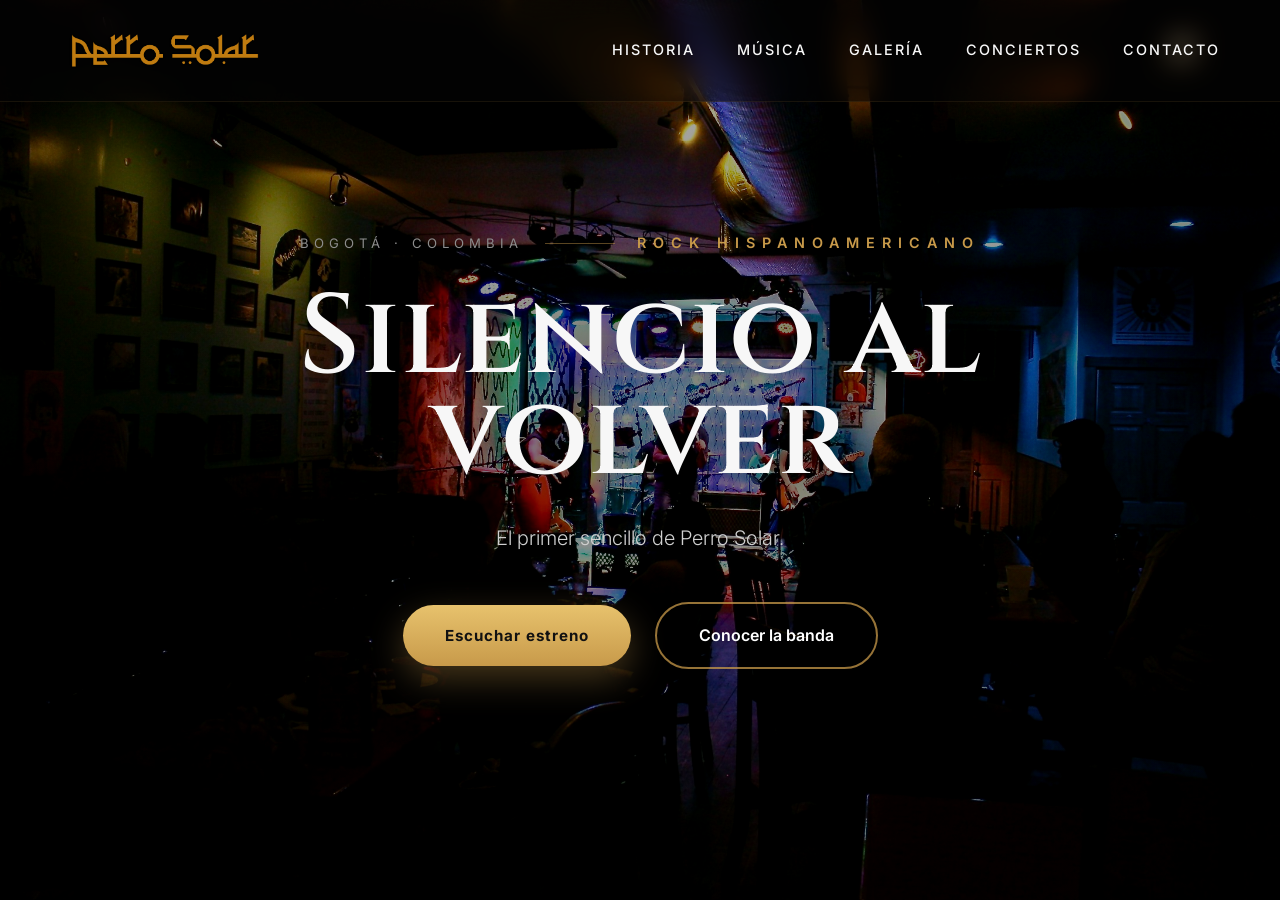
<file: index.html>
<!DOCTYPE html>
<html lang="es">

<head>

    <meta charset="UTF-8">

    <meta name="viewport" content="width=device-width, initial-scale=1.0">

    <title>Perro Solar | Rock Hispanoamericano</title>

    <link rel="preconnect" href="https://fonts.googleapis.com">

    <link rel="preconnect" href="https://fonts.gstatic.com" crossorigin>

    <link href="https://fonts.googleapis.com/css2?family=Cinzel:wght@500;600;700&family=Inter:wght@300;400;500;600;700&display=swap" rel="stylesheet">

    <link rel="stylesheet" href="css/style.css">

</head>

<body>

    <header>

    <div class="logo">

        <a href="index.html" aria-label="Inicio">

            <img
                src="images/Logo/perrosolarlogo.png"
                alt="Perro Solar">

        </a>

    </div>

    <button class="menu-toggle" aria-label="Abrir menú">

        <span></span>
        <span></span>
        <span></span>

    </button>

    <nav>

        <a href="historia.html">Historia</a>

        <a href="musica.html">Música</a>

        <a href="galeria.html">Galería</a>

        <a href="conciertos.html">Conciertos</a>

        <a href="contacto.html">Contacto</a>

    </nav>

</header>

    <section class="hero">

        <img
            src="images/Banda/front.png"
            alt="Perro Solar en vivo"
            class="hero-image">

        <div class="hero-content">

            <div class="hero-info fade-up">

                <span class="hero-location">
                    Bogotá · Colombia
                </span>

                <span class="hero-divider"></span>

                <span class="hero-subtitle">
                    Rock Hispanoamericano
                </span>

            </div>

            <h1 class="fade-up">
                Silencio al volver
            </h1>

            <p class="fade-up">
                El primer sencillo de Perro Solar.
            </p>

            <div class="botones fade-up">

             
<a href="https://www.youtube.com/watch?v=Rji8UheTZVU"
   class="btn-principal"
   target="_blank"
   rel="noopener noreferrer">
    Escuchar estreno
</a>


                <a href="historia.html" class="btn-secundario">
    Conocer la banda
</a>
            </div>

        </div>

    </section>

    <script src="js/script.js"></script>
  

</body>

</html>
</file>
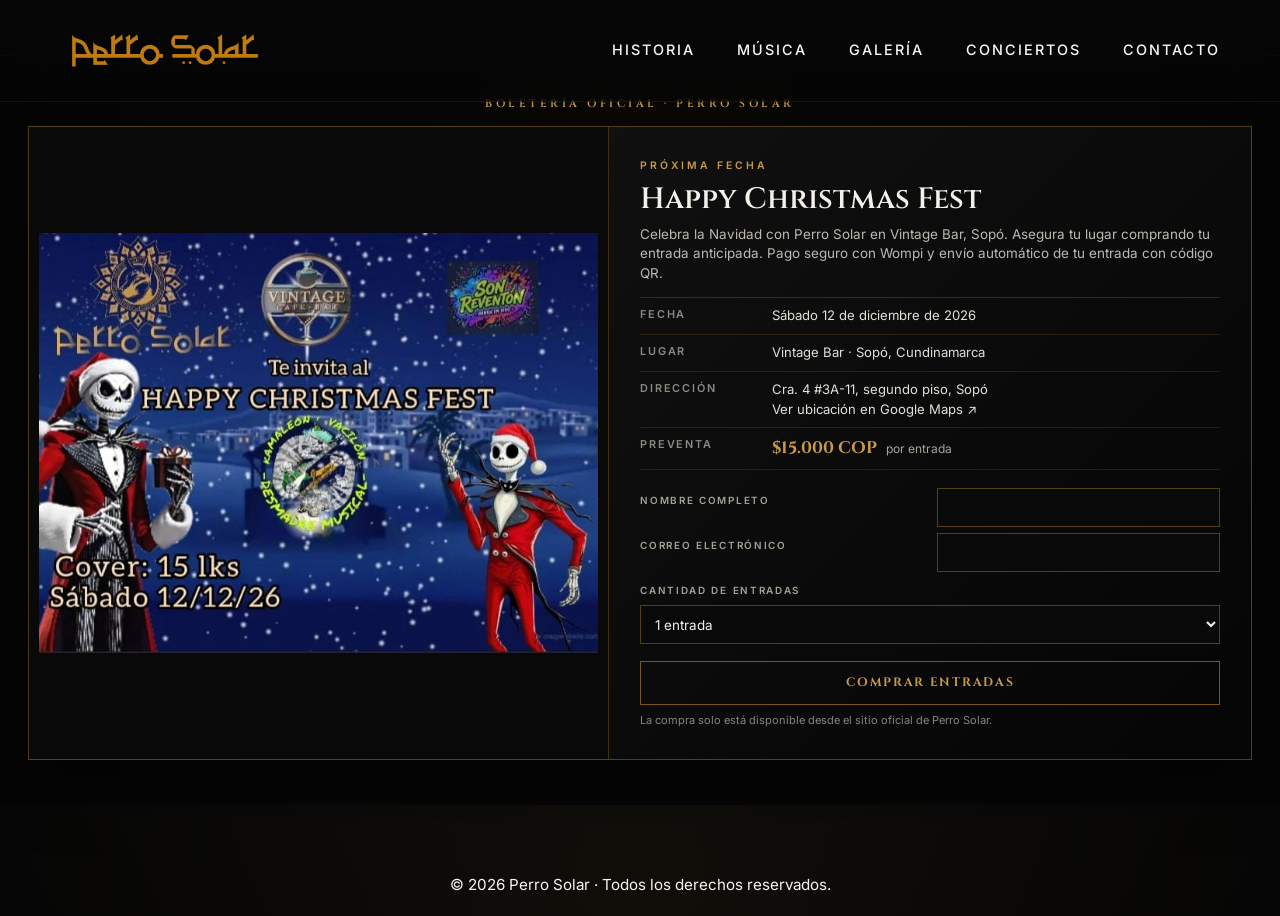
<file: conciertos.html>
<!DOCTYPE html>
<html lang="es">

<head>

    <meta charset="UTF-8">

    <meta name="viewport" content="width=device-width, initial-scale=1.0">

    <title>Conciertos | Perro Solar</title>

    <link rel="stylesheet" href="css/style.css">
    <link rel="stylesheet" href="css/conciertos.css">
    <link rel="stylesheet" href="css/boleteria.css?v=20261126-1">

    <link rel="preconnect" href="https://fonts.googleapis.com">

    <link rel="preconnect" href="https://fonts.gstatic.com" crossorigin>

    <link
        href="https://fonts.googleapis.com/css2?family=Cinzel:wght@500;600;700&family=Inter:wght@300;400;500;600&display=swap"
        rel="stylesheet">

</head>


<body>


<header>

    <div class="logo">

        <a href="index.html" aria-label="Inicio">

            <img
                src="images/Logo/perrosolarlogo.png"
                alt="Perro Solar">

        </a>

    </div>


    <button
        class="menu-toggle"
        aria-label="Abrir menú">

        <span></span>
        <span></span>
        <span></span>

    </button>


    <nav>

        <a href="historia.html">
            Historia
        </a>

        <a href="musica.html">
            Música
        </a>

        <a href="galeria.html">
            Galería
        </a>

        <a href="conciertos.html">
            Conciertos
        </a>

        <a href="contacto.html">
            Contacto
        </a>

    </nav>

</header>


<main>


    <section class="concerts">


        <div class="concert-container">


            <!-- ENCABEZADO -->

            <div class="concert-header">

                <span class="concert-kicker">
                    PRÓXIMO CONCIERTO
                </span>

                <div class="concert-line"></div>

            </div>


            <!-- EVENTO -->

            <article class="concert-event">


                <!-- FLYER -->

                <div class="concert-poster">

                    <img
                        src="images/flyers/happy-christmas-fest-vintage-bar-2026.webp"
                        alt="Afiche oficial de Perro Solar en Happy Christmas Fest, sábado 12 de diciembre de 2026">

                </div>


                <!-- INFORMACIÓN -->

                <div class="concert-content">


                    <div class="event-date">

                        <span class="date-day">
                            12
                        </span>

                        <div class="date-text">

                            <span>
                                SÁBADO
                            </span>

                            <span>
                                DICIEMBRE
                            </span>

                        </div>

                    </div>


                    <div class="event-time">
                        HORA POR CONFIRMAR
                    </div>


                    <div class="event-divider"></div>


                    <div class="event-venue">

                        <span class="venue-label">
                            LUGAR
                        </span>

                        <h1>
                            Vintage Bar
                        
                        </h1>

                        <p>
                            Cra. 4 #3A-11, segundo piso<br>Sopó, Cundinamarca
                        </p>


                        <a
                            href="https://maps.app.goo.gl/qTSiULn45UEyFrDJ9"
                            class="maps-link"
                            target="_blank"
                            rel="noopener noreferrer"
                            aria-label="Cómo llegar a Vintage Bar en Google Maps">

                            <span>Ver ubicación en Google Maps</span>
                            <span class="maps-arrow" aria-hidden="true">→</span>

                        </a>

                    </div>


                    <div class="free-entry">

                        <span>
                            PREVENTA PRÓXIMAMENTE
                        </span>

                    </div>


                </div>


            </article>


        </div>


    </section>



    <!-- PREVENTA PERRO SOLAR · 12 DICIEMBRE 2026 -->
    <section class="presale-section" aria-labelledby="presale-title">
        <div class="presale-container">
            <div class="presale-eyebrow">BOLETERÍA OFICIAL · PERRO SOLAR</div>
            <div class="presale-card">
                <div class="presale-copy">
                    <p class="presale-kicker">PRÓXIMA FECHA</p>
                    <h2 id="presale-title">Happy Christmas Fest</h2>
                    <p class="presale-description">Celebra la Navidad con Perro Solar en Vintage Bar, Sopó. Asegura tu lugar comprando tu entrada anticipada. Pago seguro con Wompi y envío automático de tu entrada con código QR.</p>
                    <ul class="presale-details">
                        <li><span class="presale-label">FECHA</span><span>Sábado 12 de diciembre de 2026</span></li>
                        <li><span class="presale-label">LUGAR</span><span>Vintage Bar · Sopó, Cundinamarca</span></li>
                        <li class="presale-address-row"><span class="presale-label">DIRECCIÓN</span><span>Cra. 4 #3A-11, segundo piso, Sopó<br><a class="presale-map-link" href="https://maps.app.goo.gl/qTSiULn45UEyFrDJ9" target="_blank" rel="noopener noreferrer">Ver ubicación en Google Maps <span aria-hidden="true">↗</span></a></span></li>
                        <li><span class="presale-label">PREVENTA</span><span class="presale-price">$15.000 COP <small>por entrada</small></span></li>
                        
                    </ul>
                    <form id="presale-form" class="presale-form" data-event-slug="perro-solar-happy-christmas-fest-vintage-bar-2026-12-12">
                        <label for="buyer-name">NOMBRE COMPLETO</label>
                        <input id="buyer-name" name="buyer_name" type="text" minlength="2" maxlength="120" autocomplete="name" required>

                        <label for="buyer-email">CORREO ELECTRÓNICO</label>
                        <input id="buyer-email" name="buyer_email" type="email" maxlength="254" autocomplete="email" required>

                        <label for="ticket-quantity">CANTIDAD DE ENTRADAS</label>
                        <select id="ticket-quantity" name="quantity" required>
                            <option value="1">1 entrada</option>
                            <option value="2">2 entradas</option>
                            <option value="3">3 entradas</option>
                            <option value="4">4 entradas</option>
                            <option value="5">5 entradas</option>
                        </select>

                        <div class="cf-turnstile" data-sitekey="0x4AAAAAAFxOwmR3eEPRBoDd" data-theme="dark"></div>
                        <button class="presale-button" id="presale-submit" type="submit">COMPRAR ENTRADAS</button>
                    </form>
                    <p class="presale-status" id="presale-status" role="status" aria-live="polite">Completa tus datos para reservar tus entradas. El pago se realiza de forma segura a través de Wompi y recibirás tu entrada con código QR en tu correo.</p>
                </div>
                <div class="presale-aside">
                    <img
                        class="presale-event-poster"
                        src="images/flyers/happy-christmas-fest-vintage-bar-2026.webp"
                        alt="Afiche oficial del concierto de Perro Solar en Happy Christmas Fest · Vintage Bar">
                </div>
            </div>
        </div>
    </section>

</main>


<footer>

    <p>
        © 2026 Perro Solar · Todos los derechos reservados.
    </p>

</footer>


<script src="js/conciertos.js?v=20261126-1"></script>

<script src="https://challenges.cloudflare.com/turnstile/v0/api.js" async defer></script>
</body>

</html>
</file>
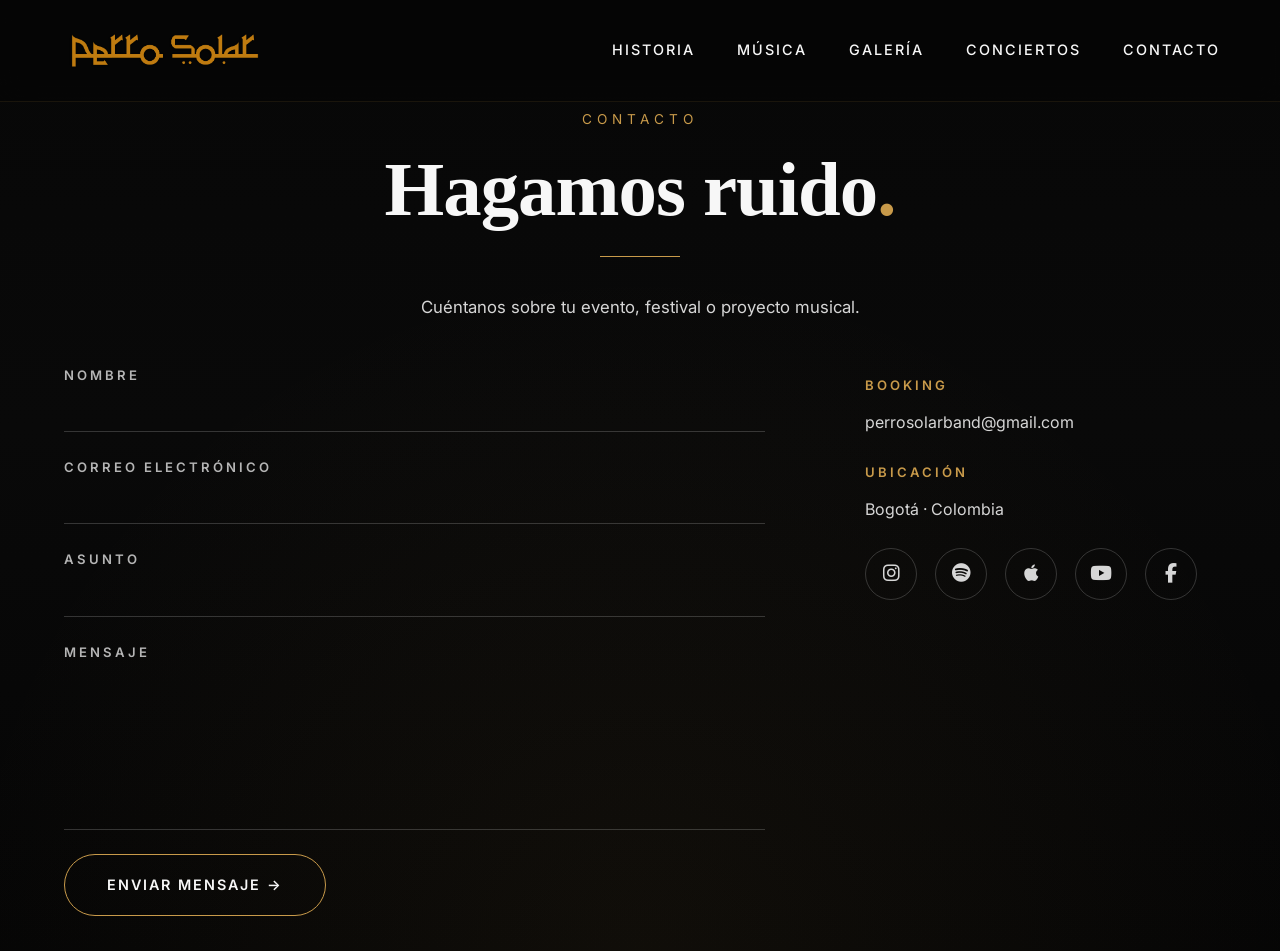
<file: contacto.html>
<!DOCTYPE html>
<html lang="es">

<head>

    <meta charset="UTF-8">

    <meta
        name="viewport"
        content="width=device-width, initial-scale=1.0">

    <title>Contacto | Perro Solar</title>

    <!-- Google Fonts -->
    <link rel="preconnect" href="https://fonts.googleapis.com">

    <link rel="preconnect" href="https://fonts.gstatic.com" crossorigin>

    <link href="https://fonts.googleapis.com/css2?family=Cormorant+Garamond:wght@400;500;600;700&family=Inter:wght@300;400;500;600&display=swap" rel="stylesheet">

    <!-- Font Awesome -->

    <link
        rel="stylesheet"
        href="https://cdnjs.cloudflare.com/ajax/libs/font-awesome/6.7.2/css/all.min.css">

    <!-- CSS -->

    <link rel="stylesheet" href="css/style.css">

    <link rel="stylesheet" href="css/contacto.css">

</head>

<body>

    <!-- =========================
         HEADER
    ========================== -->

     <header>

       <div class="logo">

    <a href="index.html" aria-label="Inicio">

        <img
            src="images/Logo/perrosolarlogo.png"
            alt="Perro Solar">

    </a>

</div>

<button class="menu-toggle" aria-label="Abrir menú">

    <span></span>
    <span></span>
    <span></span>

</button>
</div>

       <nav>

    <a href="historia.html">Historia</a>

    <a href="musica.html">Música</a>

    <a href="galeria.html">Galería</a>

    <a href="conciertos.html">Conciertos</a>

    <a href="contacto.html">Contacto</a>

</nav>

    </header>

    <!-- =========================
         MAIN
    ========================== -->

    <main>

        <!-- HERO -->

        <section class="contact-hero">

            <div class="container">

                <span class="section-label">

                    Contacto

                </span>
<h1>

    Hagamos ruido<span>.</span>

</h1>

                <div class="section-divider"></div>

                <p>

                    Cuéntanos sobre tu evento, festival o proyecto musical.

                </p>

            </div>

        </section>

        <!-- FORMULARIO -->

        <section class="contact-content">

    <div class="container">

        <div class="contact-grid">

            <!-- FORMULARIO -->

            <div class="contact-form">

                <form action="#" method="post">

                    <div class="form-group">

                        <label for="nombre">

                            Nombre

                        </label>

                        <input
                            type="text"
                            id="nombre"
                            name="nombre"
                            required>

                    </div>

                    <div class="form-group">

                        <label for="correo">

                            Correo electrónico

                        </label>

                        <input
                            type="email"
                            id="correo"
                            name="correo"
                            required>

                    </div>

                    <div class="form-group">

                        <label for="asunto">

                            Asunto

                        </label>

                        <input
                            type="text"
                            id="asunto"
                            name="asunto">

                    </div>

                    <div class="form-group">

                        <label for="mensaje">

                            Mensaje

                        </label>

                        <textarea
                            id="mensaje"
                            name="mensaje"
                            rows="5"
                            required></textarea>

                    </div>

                    <button
                        type="submit"
                        class="btn-contacto">

                        Enviar mensaje →

                    </button>

                </form>

            </div>

            <!-- INFORMACIÓN -->

            <aside class="contact-sidebar">

                <h3>

                    Booking

                </h3>

                <p>

                    perrosolarband@gmail.com

                </p>

                <h3>

                    Ubicación

                </h3>

                <p>

                    Bogotá · Colombia

                </p>

                <div class="social-links">

                    <a href="https://www.instagram.com/perrosolar_band?igsh=MThvOWw4eDh6MGkycA%3D%3D&utm_source=qr" aria-label="Instagram">

                        <i class="fa-brands fa-instagram"></i>

                    </a>

                    <a href="https://open.spotify.com/track/5t8xLBy6aMEqeFaVEed9aY?si=4e8dc1151ef8443f" target="_blank" rel="noopener noreferrer" aria-label="Spotify">

                        <i class="fa-brands fa-spotify"></i>

                    </a>

                    <a href="https://music.apple.com/us/album/silencio-al-volver-single/6819841029" target="_blank" rel="noopener noreferrer" aria-label="Apple Music">
                        <i class="fa-brands fa-apple"></i>
                    </a>

                    <a
    href="https://www.youtube.com/@PerroSolarBand"
    target="_blank"
    rel="noopener noreferrer"
    aria-label="YouTube">

    <i class="fa-brands fa-youtube"></i>

</a>

                    <a href="https://www.facebook.com/share/18zunMrZb2/?mibextid=wwXIfr" aria-label="Facebook">

                        <i class="fa-brands fa-facebook-f"></i>

                    </a>

                </div>

            </aside>

        </div>

    </div>

</section>

        
    </main>

    <!-- =========================
         FOOTER
    ========================== -->

    <footer>

        <!-- Copia aquí el mismo footer del index.html -->

    </footer>
  
<script src="js/contacto.js"></script>
</body>

</html>
</file>
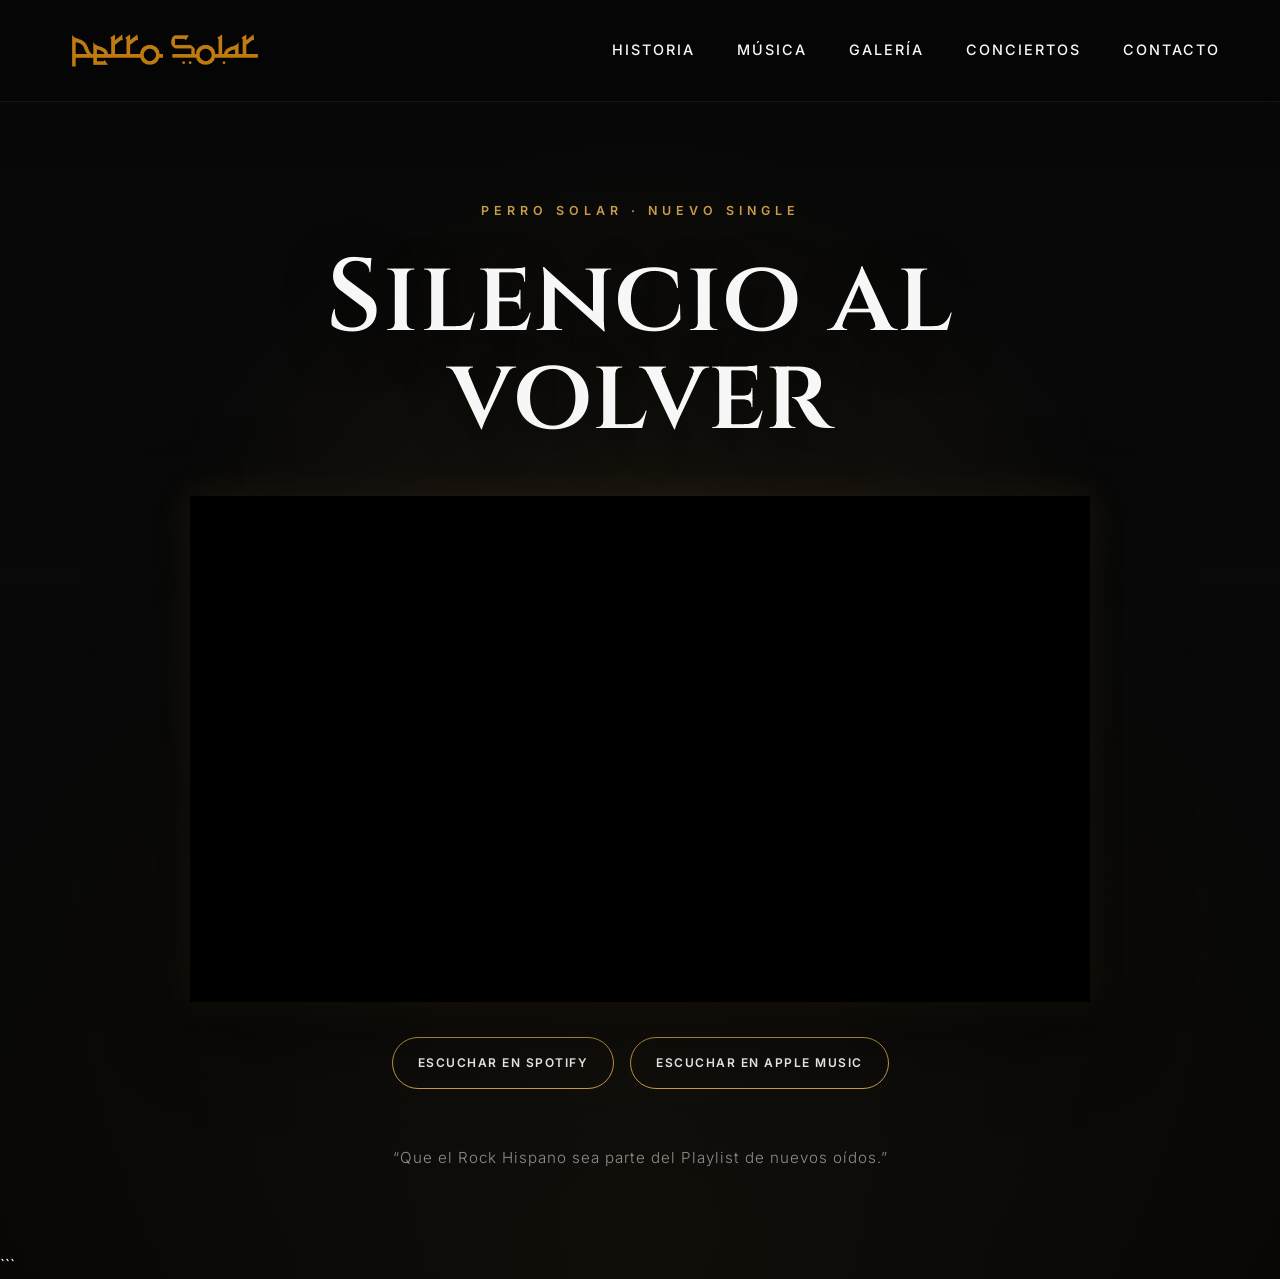
<file: musica.html>
<!DOCTYPE html>
<html lang="es">

<head>

    <meta charset="UTF-8">

    <meta name="viewport" content="width=device-width, initial-scale=1.0">

    <title>Silencio al volver | Perro Solar</title>

    <link rel="preconnect" href="https://fonts.googleapis.com">

    <link rel="preconnect" href="https://fonts.gstatic.com" crossorigin>

    <link href="https://fonts.googleapis.com/css2?family=Cinzel:wght@500;600;700&family=Inter:wght@300;400;500;600;700&display=swap" rel="stylesheet">

    <!-- ESTILOS GENERALES -->
    <link rel="stylesheet" href="css/style.css">

    <!-- ESTILOS EXCLUSIVOS DE MÚSICA -->
    <link rel="stylesheet" href="css/musica.css">

</head>

<body>

<header>

    <div class="logo">

        <a href="index.html" aria-label="Inicio">

            <img
                src="images/Logo/perrosolarlogo.png"
                alt="Perro Solar">

        </a>

    </div>

    <button class="menu-toggle" aria-label="Abrir menú">

        <span></span>
        <span></span>
        <span></span>

    </button>

    <nav>

        <a href="historia.html">Historia</a>

        <a href="musica.html">Música</a>

        <a href="galeria.html">Galería</a>

        <a href="conciertos.html">Conciertos</a>

        <a href="contacto.html">Contacto</a>

    </nav>

</header>


<main class="music-page">

    <section class="music-release">

        <div class="music-content">

            <span class="music-label">
                PERRO SOLAR · NUEVO SINGLE
            </span>

            <h1>
                Silencio al volver
            </h1>


            <!-- =========================================
                 CONTADOR
            ========================================== -->

            <div id="release-countdown" class="release-countdown">

                <p class="countdown-title">
                    EL ESTRENO COMIENZA EN
                </p>

                <div class="countdown-grid">

                    <div class="countdown-item">
                        <span id="days">00</span>
                        <small>DÍAS</small>
                    </div>

                    <div class="countdown-separator">:</div>

                    <div class="countdown-item">
                        <span id="hours">00</span>
                        <small>HORAS</small>
                    </div>

                    <div class="countdown-separator">:</div>

                    <div class="countdown-item">
                        <span id="minutes">00</span>
                        <small>MIN</small>
                    </div>

                    <div class="countdown-separator">:</div>

                    <div class="countdown-item">
                        <span id="seconds">00</span>
                        <small>SEG</small>
                    </div>

                </div>

                <p class="release-date">
                    7 SEPTIEMBRE · 8:00 AM
                </p>

            </div>


            <!-- =========================================
                 VIDEO
            ========================================== -->

            <div id="release-video" class="release-video">

                <div class="video-wrapper">

                    <iframe
                        src="https://www.youtube.com/embed/Rji8UheTZVU"
                        title="Perro Solar - Silencio al volver"
                        frameborder="0"
                        allow="accelerometer; autoplay; clipboard-write; encrypted-media; gyroscope; picture-in-picture; web-share"
                        allowfullscreen>
                    </iframe>

                </div>

            </div>


            <div class="music-platforms" aria-label="Escuchar Silencio al volver">
                <a href="https://open.spotify.com/track/5t8xLBy6aMEqeFaVEed9aY?si=4e8dc1151ef8443f" target="_blank" rel="noopener noreferrer">ESCUCHAR EN SPOTIFY</a>
                <a href="https://music.apple.com/us/album/silencio-al-volver-single/6819841029" target="_blank" rel="noopener noreferrer">ESCUCHAR EN APPLE MUSIC</a>
            </div>

            <p class="music-quote">
                “Que el Rock Hispano sea parte del Playlist de nuevos oídos.”
            </p>

        </div>

    </section>

</main>


<script src="js/script.js"></script>

</body>

</html>
```
</file>
<file: css/style.css>
/*==================================================
PERRO SOLAR
Style Sheet
====================================================*/


/*==================================================
RESET
====================================================*/

*,
*::before,
*::after{

    margin:0;
    padding:0;
    box-sizing:border-box;

}

html{

    scroll-behavior:smooth;

}

img{

    display:block;
    max-width:100%;

}

a{

    color:inherit;
    text-decoration:none;

}

button{

    border:none;
    background:none;
    font:inherit;
    cursor:pointer;

}


/*==================================================
VARIABLES
====================================================*/

:root{

    /* Colores */

    --negro:#090909;

    --negro-profundo:#050505;

    --gris:#b5b5b5;

    --gris-claro:#d6d6d6;

    --blanco:#f7f7f7;

    --dorado:#c89a4a;

    --dorado-claro:#e2bc70;

    /* Tipografía */

    --titulo:'Cinzel',serif;

    --texto:'Inter',sans-serif;

    /* Espaciados */

    --space-xs:8px;

    --space-sm:16px;

    --space-md:32px;

    --space-lg:64px;

    --space-xl:96px;

    --space-xxl:140px;

    /* Sombras */

    --shadow-soft:

        0 20px 50px rgba(0,0,0,.30);

    --shadow-gold:

        0 0 35px rgba(200,154,74,.30);

}


/*==================================================
GENERAL
====================================================*/

body{

    background:

        radial-gradient(

            circle at bottom,

            rgba(200,154,74,.06),

            transparent 60%

        ),

        linear-gradient(

            180deg,

            #070707 0%,

            #090909 45%,

            #050505 100%

        );

    color:var(--blanco);

    font-family:var(--texto);

    line-height:1.7;

    overflow-x:hidden;

    -webkit-font-smoothing:antialiased;

    text-rendering:optimizeLegibility;

}

section{

    position:relative;

}

.container{

    width:min(1200px,90%);

    margin:auto;

}
/*==================================================
HEADER
====================================================*/

header{

    position:fixed;

    top:0;
    left:0;

    width:100%;

    display:flex;

    justify-content:space-between;

    align-items:center;

    padding:24px 60px;

    background:rgba(6,6,6,.45);

    backdrop-filter:blur(14px);

    -webkit-backdrop-filter:blur(14px);

    border-bottom:1px solid rgba(200,154,74,.10);

    z-index:1000;

    transition:

        background .35s ease,

        padding .35s ease,

        border-color .35s ease,

        box-shadow .35s ease;

}


/*==============================
LOGO
==============================*/

.logo{

    display:flex;

    align-items:center;

}
.logo a{

    display:inline-block;

}

.logo img{

    width:210px;

    height:auto;

    display:block;

    cursor:pointer;

    transition:

        width .35s ease,

        transform .35s ease,

        opacity .35s ease;

}

.logo:hover img{

    transform:scale(1.03);

    opacity:.9;

}


/*==============================
NAVEGACIÓN
==============================*/

nav{

    display:flex;

    align-items:center;

    gap:42px;

}

nav a{

    position:relative;

    color:var(--blanco);

    font-size:.90rem;

    font-weight:500;

    letter-spacing:2px;

    text-transform:uppercase;

    transition:

        color .35s ease,

        opacity .35s ease;

}

nav a::after{

    content:"";

    position:absolute;

    left:0;

    bottom:-8px;

    width:0;

    height:1px;

    background:var(--dorado);

    transition:width .35s ease;

}

nav a:hover{

    color:var(--dorado);

}

nav a:hover::after{

    width:100%;

}


/*==============================
HEADER AL HACER SCROLL
==============================*/

header.scrolled{

    padding:16px 60px;

    background:rgba(8,8,8,.92);

    border-bottom:1px solid rgba(200,154,74,.18);

    box-shadow:0 10px 35px rgba(0,0,0,.35);

}

header.scrolled .logo img{

    width:175px;

}
/*==================================================
HERO
====================================================*/

.hero{

    position:relative;

    width:100%;

    min-height:100vh;

    display:flex;

    justify-content:center;

    align-items:center;

    overflow:hidden;

    text-align:center;

}


/*==============================
IMAGEN
==============================*/

.hero-image{

    position:absolute;

    inset:0;

    width:100%;

    height:100%;

    object-fit:cover;

    object-position:center center;

    filter:
        brightness(.72)
        contrast(1.03)
        saturate(1);

    animation:heroMove 32s ease-in-out infinite alternate;
    opacity:0;

    animation:

        heroFade 1.6s ease forwards,

        heroMove 32s ease-in-out 1.6s infinite alternate;


}


/*==============================
CAPAS DE LUZ
==============================*/

.hero::before{

    content:"";

    position:absolute;

    inset:0;

    background:
        linear-gradient(

            rgba(0,0,0,.08),

            rgba(0,0,0,.35)

        );

    z-index:1;

}

.hero::after{

    content:"";

    position:absolute;

    inset:0;

    background:

        radial-gradient(

            circle at center,

            transparent 45%,

            rgba(0,0,0,.18) 100%

        );

    z-index:1;

}

/*==============================
CONTENIDO
==============================*/

.hero-content{

    position:relative;

    z-index:2;

    width:min(900px,90%);

    display:flex;

    flex-direction:column;

    align-items:center;

    justify-content:center;

}


/*==============================
INFORMACIÓN
==============================*/

.hero-info{

    display:flex;

    align-items:center;

    justify-content:center;

    gap:22px;

    margin-bottom:34px;

    flex-wrap:wrap;

}

.hero-location{

    color:#8d8d8d;

    font-size:.82rem;

    letter-spacing:5px;

    text-transform:uppercase;

}

.hero-divider{

    width:70px;

    height:1px;

    background:rgba(200,154,74,.45);

}

.hero-subtitle{

    color:var(--dorado);

    font-size:.90rem;

    font-weight:600;

    letter-spacing:7px;

    text-transform:uppercase;

}


/*==============================
TÍTULO
==============================*/

.hero h1{

    font-family:var(--titulo);

    font-size:clamp(4.5rem,9vw,7rem);

    font-weight:600;

    line-height:.90;

    letter-spacing:1px;

    margin-bottom:28px;

    text-shadow:

        0 10px 35px rgba(0,0,0,.55);

}


/*==============================
DESCRIPCIÓN
==============================*/

.hero p{

    max-width:700px;

    color:#d0d0d0;

    font-size:1.25rem;

    line-height:1.9;

    font-weight:300;

    margin:auto;

}


/*==============================
BOTONES
==============================*/

.hero .botones{

    margin-top:45px;

}
.botones{

    display:flex;

    justify-content:center;

    align-items:center;

    gap:24px;

    flex-wrap:wrap;

}

.btn-principal{

    display:inline-flex;

    justify-content:center;

    align-items:center;

    min-width:220px;

    padding:18px 42px;

    border-radius:50px;

    background:linear-gradient(
        180deg,
        #e7c26d 0%,
        #c89a4a 100%
    );

    color:#111;

    font-size:.95rem;

    font-weight:700;

    letter-spacing:1px;

    text-decoration:none;

    box-shadow:
        0 12px 35px rgba(200,154,74,.35);

    transition:
        all .35s ease;

}

.btn-principal:hover{

    transform:translateY(-4px);

    box-shadow:
        0 20px 45px rgba(200,154,74,.45);

}

.btn-secundario{

    display:inline-flex;

    justify-content:center;

    align-items:center;

    min-width:220px;

    padding:18px 42px;

    border:2px solid rgba(200,154,74,.75);

    border-radius:50px;

    color:white;

    font-weight:600;

    transition:all .35s ease;

}

.btn-secundario:hover{

    background:rgba(200,154,74,.10);

    border-color:var(--dorado);

}
/*==============================
HERO CINEMÁTICO
==============================*/

@keyframes heroMove{

    0%{

        transform:
            scale(1)
            translate3d(0,0,0);

    }

    50%{

        transform:
            scale(1.03)
            translate3d(-0.8%, -0.5%,0);

    }

    100%{

        transform:
            scale(1.06)
            translate3d(0.8%,0.5%,0);

    }

}
@keyframes heroFade{

    from{

        opacity:0;

    }

    to{

        opacity:1;

    }

}

/*==================================================
RESPONSIVE
==================================================*/

.menu-toggle{

    display:none;

    flex-direction:column;

    justify-content:center;

    gap:7px;

    width:42px;

    cursor:pointer;

    z-index:1100;

}

.menu-toggle span{

    width:100%;

    height:2px;

    background:#fff;

    transition:.35s;

}

@media(max-width:1199px){

header{

    padding:20px 40px;

}

.logo img{

    width:180px;

}

nav{

    gap:28px;

}

}
@media(max-width:768px){

header{

    padding:18px 24px;

}

.logo img{

    width:165px;

}

.menu-toggle{

    display:flex;

}

nav{

    position:fixed;

    top:0;

    right:-100%;

    width:300px;

    height:100vh;

    background:#090909;

    display:flex;

    flex-direction:column;

    justify-content:center;

    align-items:center;

    gap:40px;

    transition:.45s;

}

nav.active{

    right:0;

}

nav a{

    font-size:1rem;

}
/*==============================
HERO MOBILE
==============================*/

.hero{

    min-height:100svh;

    padding:110px 20px 40px;

}

.hero-content{

    width:100%;

}

.hero-info{

    gap:10px;

    margin-bottom:12px;

}

.hero-location{

    font-size:.70rem;

    letter-spacing:3px;

}

.hero-divider{

    width:40px;

}

.hero-subtitle{

    font-size:.72rem;

    letter-spacing:2px;

}

.hero h1{

    font-size:3rem;

    line-height:.90;

    margin-bottom:18px;

}

.hero p{

    font-size:1rem;

    line-height:1.6;

    max-width:95%;

}

.hero .botones{

    margin-top:18px;

}

.botones{

    flex-direction:column;

    width:100%;

    gap:16px;

}

.btn-principal,
.btn-secundario{

    width:100%;

    max-width:300px;

    min-width:0;

}
}
</file>
<file: css/conciertos.css>
/*====================================================
    CONCIERTOS
=====================================================*/

main {

    min-height: calc(100vh - 95px);

    margin-top: 55px;

    display: flex;

    flex-direction: column;

}


/*====================================================
    SECCIÓN PRINCIPAL
=====================================================*/

.concerts {

    flex: 1;

    display: flex;

    justify-content: center;

    align-items: center;

    padding: 55px 40px 70px;

    background:
        radial-gradient(
            circle at 50% 45%,
            rgba(181, 130, 35, .045),
            transparent 48%
        ),
        #000;

}


/*====================================================
    CONTENEDOR
=====================================================*/

.concert-container {

    width: 100%;

    max-width: 1180px;

    margin: 0 auto;

}


/*====================================================
    ENCABEZADO
=====================================================*/

.concert-header {

    display: flex;

    align-items: center;

    justify-content: center;

    gap: 22px;

    margin-bottom: 42px;

}


.concert-kicker {

    font-family: "Cinzel", serif;

    font-size: .82rem;

    font-weight: 600;

    letter-spacing: 4px;

    color: var(--dorado);

    white-space: nowrap;

}


.concert-line {

    width: 70px;

    height: 1px;

    background: var(--dorado);

    opacity: .65;

}


/*====================================================
    EVENTO
=====================================================*/

.concert-event {

    width: 100%;

    display: grid;

    grid-template-columns: minmax(400px, 540px) minmax(360px, 1fr);

    align-items: center;

    justify-content: center;

    gap: 85px;

}


/*====================================================
    FLYER
=====================================================*/

/*====================================================
    FLYER — EFECTO VISUAL
=====================================================*/

.concert-poster {

    position: relative;

    display: flex;

    justify-content: center;

    align-items: center;

    isolation: isolate;

}


/*====================================================
    HALO DETRÁS DEL FLYER
=====================================================*/

.concert-poster::before {

    content: "";

    position: absolute;

    width: 78%;

    height: 82%;

    left: 11%;

    top: 9%;

    background: rgba(0, 155, 130, .16);

    filter: blur(65px);

    border-radius: 50%;

    z-index: -1;

    opacity: .8;

}


/*====================================================
    FLYER
=====================================================*/

.concert-poster img {

    display: block;

    width: 100%;

    max-width: 520px;

    height: auto;

    position: relative;

    z-index: 1;

    box-shadow:
        0 25px 55px rgba(0, 0, 0, .75),
        0 5px 20px rgba(0, 0, 0, .55);

    animation: flyerFloat 6s ease-in-out infinite;

    transition:
        transform .5s ease,
        box-shadow .5s ease;

}


/*====================================================
    MOVIMIENTO SUTIL
=====================================================*/

@keyframes flyerFloat {

    0%,
    100% {

        transform: translateY(0);

    }

    50% {

        transform: translateY(-5px);

    }

}


/*====================================================
    HOVER
=====================================================*/

.concert-poster:hover img {

    transform: scale(1.015);

    box-shadow:
        0 30px 65px rgba(0, 0, 0, .85),
        0 8px 25px rgba(0, 0, 0, .65);

}


.concert-poster img {

    display: block;

    width: 100%;

    max-width: 520px;

    height: auto;

}


/*====================================================
    INFORMACIÓN
=====================================================*/

.concert-content {

    min-height: 480px;

    padding-left: 55px;

    border-left: 1px solid rgba(181, 130, 35, .55);

    display: flex;

    flex-direction: column;

    justify-content: center;

    align-items: flex-start;

}


/*====================================================
    FECHA
=====================================================*/

.event-date {

    display: flex;

    align-items: center;

    gap: 18px;

}


.date-day {

    font-family: "Cinzel", serif;

    font-size: clamp(4rem, 6vw, 5.5rem);

    font-weight: 500;

    line-height: .85;

    color: var(--dorado);

}


.date-text {

    display: flex;

    flex-direction: column;

    gap: 3px;

    font-family: "Cinzel", serif;

    font-size: 1.15rem;

    font-weight: 600;

    letter-spacing: 3px;

    line-height: 1.25;

    color: #f4f1ea;

}


/*====================================================
    HORA
=====================================================*/

.event-time {

    margin-top: 22px;

    font-family: "Inter", sans-serif;

    font-size: 1.15rem;

    font-weight: 500;

    letter-spacing: 4px;

    color: #d8d5cf;

}


/*====================================================
    DIVISOR
=====================================================*/

.event-divider {

    width: 55px;

    height: 1px;

    margin: 30px 0;

    background: var(--dorado);

    opacity: .7;

}


/*====================================================
    LUGAR
=====================================================*/

.event-venue {

    display: flex;

    flex-direction: column;

    align-items: flex-start;

}


.venue-label {

    margin-bottom: 10px;

    font-family: "Inter", sans-serif;

    font-size: .7rem;

    font-weight: 600;

    letter-spacing: 3px;

    color: #8d8982;

}


.event-venue h1 {

    margin: 0;

    font-family: "Cinzel", serif;

    font-size: clamp(1.7rem, 3vw, 2.35rem);

    font-weight: 600;

    line-height: 1.18;

    letter-spacing: 1px;

    color: #f4f1ea;

}


.event-venue p {

    margin: 15px 0 0;

    font-family: "Inter", sans-serif;

    font-size: .98rem;

    font-weight: 300;

    line-height: 1.7;

    color: #bdb9b1;

}


/*====================================================
    GOOGLE MAPS
=====================================================*/

.maps-link {

    display: inline-flex;

    align-items: center;

    gap: 10px;

    margin-top: 20px;

    padding-bottom: 5px;

    font-family: "Inter", sans-serif;

    font-size: .8rem;

    font-weight: 500;

    letter-spacing: .7px;

    color: var(--dorado);

    text-decoration: none;

    border-bottom: 1px solid rgba(181, 130, 35, .45);

    transition:
        color .25s ease,
        border-color .25s ease,
        gap .25s ease;

}


.maps-link:hover {

    color: #f4f1ea;

    border-bottom-color: #f4f1ea;

    gap: 15px;

}


.maps-arrow {

    font-size: 1rem;

}


/*====================================================
    ENTRADA LIBRE
=====================================================*/

.free-entry {

    margin-top: 42px;

    padding: 9px 17px;

    border: 1px solid rgba(181, 130, 35, .55);

}


.free-entry span {

    font-family: "Cinzel", serif;

    font-size: .78rem;

    font-weight: 600;

    letter-spacing: 2.5px;

    color: var(--dorado);

}


/*====================================================
    FOOTER
=====================================================*/

footer {

    text-align: center;

    padding: 12px 0 18px;

    font-size: .95rem;

}


/*====================================================
    TABLET
=====================================================*/

@media (max-width: 950px) {

    .concerts {

        padding: 45px 30px 60px;

    }


    .concert-event {

        grid-template-columns: minmax(320px, 440px) minmax(300px, 1fr);

        gap: 55px;

    }


    .concert-content {

        padding-left: 40px;

        min-height: 420px;

    }


    .date-day {

        font-size: 4rem;

    }


    .date-text {

        font-size: 1rem;

    }


    .event-venue h1 {

        font-size: 1.65rem;

    }

}


/*====================================================
    MÓVIL
=====================================================*/

@media (max-width: 700px) {

    main {

        margin-top: 75px;

    }


    .concerts {

        padding: 35px 20px 50px;

        align-items: flex-start;

    }


    .concert-container {

        max-width: 560px;

    }


    .concert-header {

        margin-bottom: 28px;

        gap: 15px;

    }


    .concert-kicker {

        font-size: .72rem;

        letter-spacing: 3px;

    }


    .concert-line {

        width: 35px;

    }


    .concert-event {

        display: flex;

        flex-direction: column;

        gap: 35px;

    }


    .concert-poster {

        width: 100%;

    }


    .concert-poster img {

        width: 100%;

        max-width: 520px;

    }


    .concert-content {

        width: 100%;

        min-height: auto;

        padding: 5px 0 0;

        border-left: none;

        border-top: 1px solid rgba(181, 130, 35, .45);

        padding-top: 32px;

        align-items: center;

        text-align: center;

    }


    .event-date {

        justify-content: center;

    }


    .date-day {

        font-size: 4rem;

    }


    .date-text {

        text-align: left;

        font-size: 1rem;

    }


    .event-time {

        margin-top: 17px;

        font-size: 1rem;

    }


    .event-divider {

        margin: 25px auto;

    }


    .event-venue {

        align-items: center;

    }


    .venue-label {

        margin-bottom: 8px;

    }


    .event-venue h1 {

        font-size: 1.55rem;

        line-height: 1.25;

    }


    .event-venue p {

        font-size: .9rem;

        line-height: 1.6;

    }


    .maps-link {

        margin-top: 17px;

    }


    .free-entry {

        margin-top: 32px;

    }


    footer {

        padding: 18px 15px;

        font-size: .85rem;

    }

}


/*====================================================
    TELÉFONOS PEQUEÑOS
=====================================================*/

@media (max-width: 480px) {

    .concerts {

        padding: 25px 15px 40px;

    }


    .concert-header {

        margin-bottom: 22px;

    }


    .concert-kicker {

        font-size: .65rem;

        letter-spacing: 2.5px;

    }


    .concert-event {

        gap: 28px;

    }


    .concert-content {

        padding-top: 27px;

    }


    .date-day {

        font-size: 3.5rem;

    }


    .date-text {

        font-size: .85rem;

        letter-spacing: 2px;

    }


    .event-time {

        font-size: .9rem;

        letter-spacing: 3px;

    }


    .event-venue h1 {

        font-size: 1.35rem;

    }


    .event-venue p {

        font-size: .85rem;

    }


    .maps-link {

        font-size: .75rem;

    }


    .free-entry {

        padding: 8px 14px;

    }


    .free-entry span {

        font-size: .7rem;

    }

}
@media (max-width: 700px) {

    .concert-poster::before {

        width: 85%;

        height: 85%;

        left: 7.5%;

        top: 7.5%;

        filter: blur(50px);

        opacity: .65;

    }

    .concert-poster img {

        animation: none;

    }

}
</file>
<file: css/boleteria.css>
/*====================================================
    BOLETERÍA / PREVENTA PERRO SOLAR
    Mantiene la identidad visual negro + dorado.
=====================================================*/

.presale-section {
    padding: 64px 40px 80px;
    background:
        radial-gradient(circle at 50% 45%, rgba(181, 130, 35, .055), transparent 48%),
        #050505;
    border-top: 1px solid rgba(181, 130, 35, .22);
}

.presale-container {
    width: 100%;
    max-width: 1180px;
    margin: 0 auto;
}

.presale-eyebrow {
    margin-bottom: 24px;
    text-align: center;
    font-family: "Cinzel", serif;
    font-size: .78rem;
    font-weight: 600;
    letter-spacing: 4px;
    color: var(--dorado, #b58223);
}

.presale-card {
    display: grid;
    grid-template-columns: minmax(0, 1.35fr) minmax(260px, .65fr);
    border: 1px solid rgba(181, 130, 35, .42);
    background: linear-gradient(135deg, rgba(22, 22, 22, .96), rgba(5, 5, 5, .98));
    box-shadow: 0 24px 60px rgba(0, 0, 0, .35);
}

.presale-copy {
    padding: clamp(26px, 5vw, 58px);
}

.presale-kicker {
    margin: 0 0 14px;
    color: var(--dorado, #b58223);
    font-family: "Inter", sans-serif;
    font-size: .72rem;
    font-weight: 600;
    letter-spacing: 3px;
}

.presale-copy h2 {
    margin: 0;
    color: #f4f1ea;
    font-family: "Cinzel", serif;
    font-size: clamp(1.8rem, 3.2vw, 2.8rem);
    font-weight: 600;
    line-height: 1.2;
}

.presale-description {
    max-width: 600px;
    margin: 18px 0 28px;
    color: #bdb9b1;
    font-family: "Inter", sans-serif;
    font-size: .98rem;
    line-height: 1.75;
}

.presale-details {
    display: grid;
    gap: 0;
    margin: 0 0 28px;
    padding: 0;
    list-style: none;
    border-top: 1px solid rgba(181, 130, 35, .25);
}

.presale-details li {
    display: grid;
    grid-template-columns: minmax(105px, .45fr) 1fr;
    gap: 18px;
    padding: 15px 0;
    border-bottom: 1px solid rgba(181, 130, 35, .18);
    color: #e4e0d8;
    font-family: "Inter", sans-serif;
    font-size: .92rem;
    line-height: 1.5;
}

.presale-label {
    color: #8d8982;
    font-size: .68rem;
    font-weight: 600;
    letter-spacing: 1.8px;
}

.presale-price {
    color: var(--dorado, #b58223);
    font-family: "Cinzel", serif;
    font-size: 1.2rem;
    font-weight: 700;
}

.presale-price small {
    display: block;
    margin-top: 3px;
    color: #aaa59b;
    font-family: "Inter", sans-serif;
    font-size: .75rem;
    font-weight: 400;
}

.presale-button {
    display: inline-flex;
    justify-content: center;
    align-items: center;
    min-height: 48px;
    padding: 14px 22px;
    border: 1px solid rgba(181, 130, 35, .65);
    background: transparent;
    color: var(--dorado, #b58223);
    font-family: "Cinzel", serif;
    font-size: .76rem;
    font-weight: 700;
    letter-spacing: 1.7px;
    cursor: pointer;
    opacity: 1;
}

.presale-status {
    max-width: 570px;
    margin: 13px 0 0;
    color: #89857d;
    font-family: "Inter", sans-serif;
    font-size: .78rem;
    line-height: 1.6;
}

.presale-aside {
    display: flex;
    flex-direction: column;
    justify-content: center;
    align-items: center;
    min-height: 420px;
    padding: 32px;
    border-left: 1px solid rgba(181, 130, 35, .32);
    background:
        radial-gradient(circle at 50% 42%, rgba(181, 130, 35, .13), transparent 52%),
        #090909;
    text-align: center;
}

.presale-mark {
    color: rgba(181, 130, 35, .82);
    font-family: "Cinzel", serif;
    font-size: clamp(5rem, 10vw, 8.5rem);
    font-weight: 700;
    letter-spacing: -8px;
    line-height: 1;
}

.presale-aside-title {
    margin-top: 22px;
    color: #f4f1ea;
    font-family: "Cinzel", serif;
    font-size: 1.05rem;
    font-weight: 600;
    letter-spacing: 3px;
}

.presale-aside-subtitle {
    margin-top: 10px;
    color: #9d978c;
    font-family: "Inter", sans-serif;
    font-size: .68rem;
    letter-spacing: 3px;
}

.presale-rule {
    width: 52px;
    height: 1px;
    margin: 27px 0;
    background: var(--dorado, #b58223);
}

.presale-aside-date {
    color: var(--dorado, #b58223);
    font-family: "Cinzel", serif;
    font-size: 1.05rem;
    letter-spacing: 3px;
}

@media (max-width: 760px) {
    .presale-section {
        padding: 42px 20px 54px;
    }

    .presale-card {
        grid-template-columns: 1fr;
    }

    .presale-aside {
        min-height: 250px;
        border-top: 1px solid rgba(181, 130, 35, .32);
        border-left: 0;
    }

    .presale-mark {
        font-size: 5.5rem;
    }

    .presale-details li {
        grid-template-columns: 1fr;
        gap: 6px;
    }

    .presale-button {
        width: 100%;
    }
}

@media (prefers-reduced-motion: reduce) {
    .presale-section * {
        scroll-behavior: auto;
    }
}


/* Campos del formulario de boletería */
.presale-form {
    display: grid;
    gap: 10px;
    max-width: 560px;
    margin-top: 24px;
}
.presale-form label {
    margin-top: 8px;
    color: #a7a095;
    font-family: "Inter", sans-serif;
    font-size: .68rem;
    font-weight: 600;
    letter-spacing: 1.7px;
}
.presale-form input,
.presale-form select {
    width: 100%;
    min-height: 46px;
    padding: 11px 13px;
    border: 1px solid rgba(181, 130, 35, .45);
    border-radius: 0;
    outline: none;
    background: #090909;
    color: #f4f1ea;
    font: 400 .92rem "Inter", sans-serif;
}
.presale-form input:focus,
.presale-form select:focus {
    border-color: #b58223;
    box-shadow: 0 0 0 2px rgba(181, 130, 35, .12);
}
.presale-form input:disabled,
.presale-form select:disabled {
    opacity: .55;
    cursor: not-allowed;
}
.presale-form .cf-turnstile { margin-top: 12px; }
.presale-button:disabled { cursor: not-allowed; opacity: .65; }
.presale-button.is-test-ready { cursor: pointer; opacity: 1; }
.presale-button.is-test-ready:hover { background: rgba(181, 130, 35, .12); }
@media (max-width: 760px) {
    .presale-form { width: 100%; }
}


/* Afiche oficial del evento en la tarjeta de boletería */
.presale-aside {
    padding: 0;
    overflow: hidden;
    background: #090909;
}
.presale-event-poster {
    display: block;
    width: 100%;
    height: 100%;
    min-height: 420px;
    object-fit: contain;
    object-position: center;
}
@media (max-width: 760px) {
    .presale-event-poster {
        min-height: 0;
        max-height: 620px;
        object-fit: contain;
    }
}


/*====================================================
  VISTA UNICA DE COMPRA — CONCIERTO 21 NOV 2026
  La sección de evento y el formulario se presentan
  en una sola pantalla, sin duplicar información.
=====================================================*/

@media (min-width: 761px) {
    /* La información del concierto ya está integrada en la tarjeta */
    body:has(.presale-section) .concerts {
        display: none;
    }

    body:has(.presale-section) main {
        min-height: calc(100svh - 95px);
        margin-top: 55px;
    }

    .presale-section {
        min-height: calc(100svh - 150px);
        display: flex;
        align-items: center;
        padding: 18px 28px 24px;
    }

    .presale-container {
        max-width: 1240px;
    }

    .presale-eyebrow {
        margin-bottom: 12px;
        font-size: .68rem;
        letter-spacing: 3.5px;
    }

    .presale-card {
        grid-template-columns: minmax(340px, .95fr) minmax(0, 1.05fr);
        align-items: stretch;
        max-height: 690px;
        overflow: hidden;
    }

    .presale-aside {
        order: 0;
        min-height: 0;
        padding: 10px;
        border-left: 0;
        border-right: 1px solid rgba(181, 130, 35, .32);
    }

    .presale-event-poster {
        width: 100%;
        height: 100%;
        min-height: 0;
        max-height: 650px;
        object-fit: contain;
    }

    .presale-copy {
        order: 1;
        padding: clamp(20px, 2.4vw, 34px);
        display: flex;
        flex-direction: column;
        justify-content: center;
    }

    .presale-kicker {
        margin-bottom: 8px;
        font-size: .65rem;
    }

    .presale-copy h2 {
        font-size: clamp(1.45rem, 2.3vw, 2.15rem);
        line-height: 1.12;
    }

    .presale-description {
        margin: 9px 0 14px;
        font-size: .84rem;
        line-height: 1.45;
    }

    .presale-details {
        margin-bottom: 14px;
    }

    .presale-details li {
        grid-template-columns: 120px 1fr;
        gap: 12px;
        padding: 8px 0;
        font-size: .82rem;
    }

    .presale-price {
        font-size: 1.05rem;
    }

    .presale-price small {
        display: inline;
        margin-left: 5px;
    }

    .presale-form {
        max-width: none;
        margin-top: 4px;
        grid-template-columns: 1fr 1fr;
        column-gap: 14px;
        row-gap: 6px;
    }

    .presale-form label {
        margin-top: 4px;
        font-size: .62rem;
    }

    .presale-form input,
    .presale-form select {
        min-height: 39px;
        padding: 8px 10px;
        font-size: .84rem;
    }

    .presale-form label[for="ticket-quantity"],
    .presale-form #ticket-quantity,
    .presale-form .cf-turnstile,
    .presale-form .presale-button {
        grid-column: 1 / -1;
    }

    .presale-form .cf-turnstile {
        margin-top: 5px;
    }

    .presale-button {
        width: 100%;
        min-height: 44px;
        padding: 10px 16px;
    }

    .presale-status {
        margin-top: 8px;
        font-size: .69rem;
        line-height: 1.35;
    }
}

@media (max-width: 760px) {
    body:has(.presale-section) .concerts {
        display: none;
    }

    body:has(.presale-section) main {
        margin-top: 75px;
    }

    .presale-section {
        padding: 18px 14px 28px;
    }

    .presale-eyebrow {
        margin-bottom: 10px;
        font-size: .62rem;
        letter-spacing: 2.5px;
    }

    .presale-card {
        grid-template-columns: 1fr;
    }

    .presale-aside {
        order: 0;
        min-height: 0;
        max-height: none;
        padding: 10px;
        border: 0;
        border-bottom: 1px solid rgba(181, 130, 35, .32);
    }

    .presale-event-poster {
        width: auto;
        height: auto;
        min-height: 0;
        max-height: none;
        max-width: 100%;
        object-fit: contain;
    }

    .presale-copy {
        order: 1;
        padding: 18px 16px 20px;
    }

    .presale-kicker {
        margin-bottom: 6px;
        font-size: .61rem;
    }

    .presale-copy h2 {
        font-size: 1.45rem;
    }

    .presale-description {
        margin: 8px 0 12px;
        font-size: .82rem;
        line-height: 1.45;
    }

    .presale-details {
        margin-bottom: 12px;
    }

    .presale-details li {
        grid-template-columns: 95px 1fr;
        gap: 8px;
        padding: 7px 0;
        font-size: .78rem;
    }

    .presale-price {
        font-size: 1rem;
    }

    .presale-form {
        margin-top: 8px;
        gap: 7px;
    }

    .presale-form label {
        margin-top: 4px;
        font-size: .62rem;
    }

    .presale-form input,
    .presale-form select {
        min-height: 42px;
    }

    .presale-button {
        width: 100%;
        min-height: 46px;
    }

    .presale-status {
        font-size: .7rem;
        line-height: 1.4;
    }
}

@media (max-height: 760px) and (min-width: 761px) {
    .presale-section {
        padding-top: 10px;
        padding-bottom: 12px;
    }

    .presale-card {
        max-height: calc(100svh - 185px);
    }

    .presale-copy {
        padding-top: 16px;
        padding-bottom: 16px;
    }

    .presale-description {
        margin-top: 6px;
        margin-bottom: 9px;
    }

    .presale-details li {
        padding: 6px 0;
    }
}
</file>
<file: css/contacto.css>
/*==================================================
CONTACTO
====================================================*/


/*==================================================
HERO
====================================================*/

.contact-hero{

    padding-top:105px;

    padding-bottom:30px;

    text-align:center;

}

.contact-hero .container{

    max-width:760px;

}


/*==================================================
ETIQUETA
====================================================*/

.section-label{

    display:inline-block;

    color:var(--dorado);

    font-size:.85rem;

    letter-spacing:5px;

    text-transform:uppercase;

    margin-bottom:24px;

}


/*==================================================
TÍTULO
====================================================*/

.contact-hero h1{

    font-family:var(--titulo);

    font-size:clamp(3.6rem,6vw,5.5rem);

    font-weight:600;

    color:var(--blanco);

    max-width:620px;

    margin:0 auto 30px;

    line-height:.92;

    letter-spacing:-1px;

}
.contact-hero h1 span{

    color:var(--dorado);

}


/*==================================================
DIVISOR
====================================================*/

.section-divider{

    width:80px;

    height:1px;

    background:var(--dorado);

    margin:0 auto 35px;

}


/*==================================================
DESCRIPCIÓN
====================================================*/

.contact-hero p{

    max-width:620px;

    margin:auto;

    color:var(--gris-claro);

    font-size:1.05rem;

    line-height:1.9;

}

/*==================================================
CONTENIDO
====================================================*/

.contact-content{

    padding:10px 0 35px;

}

.contact-grid{

    display:grid;

    grid-template-columns:2fr 1fr;

    gap:100px;

    align-items:start;

}


/*==================================================
FORMULARIO
====================================================*/

.contact-form form{

    display:flex;

    flex-direction:column;

    gap:24px;

}

.form-group{

    display:flex;

    flex-direction:column;

    gap:14px;

}


/*==================================================
INPUTS
====================================================*/




.contact-form input{

    width:100%;

    padding:0 0 16px;

    background:transparent;

    border:none;
    color:#D8B86A;

    transition:border-color .35s ease;

    border-bottom:1px solid rgba(255,255,255,.18);

}

.contact-form textarea{

    width:100%;

    min-height:90px;

    padding:12px 0;

    background:transparent;

    border:none;

    border-bottom:1px solid rgba(255,255,255,.18);

    color:#D8B86A;

    font-family:var(--texto);

    font-size:1rem;

    line-height:1.6;

    resize:none;

    transition:border-color .35s ease;

}
.contact-form input::selection,
.contact-form textarea::selection{

    background:#D8B86A;

    color:#111;

}

.contact-form input:focus,
.contact-form textarea:focus{

    outline:none;

    border-bottom:2px solid var(--dorado);

}


/*==================================================
LABELS
====================================================*/

.contact-form label{

    color:var(--gris);

    font-size:.82rem;

    font-weight:600;

    letter-spacing:3px;

    text-transform:uppercase;

    transition:color .35s ease;

}

.form-group:focus-within label{

    color:var(--dorado);

}

/*==================================================
BOTÓN
====================================================*/

.btn-contacto{

    align-self:flex-start;

    padding:18px 42px;

    border:1px solid var(--dorado);

    border-radius:40px;

    background:transparent;

    color:var(--blanco);

    font-family:var(--texto);

    font-size:.9rem;

    font-weight:600;

    letter-spacing:2px;

    text-transform:uppercase;

    cursor:pointer;

    transition:
        background .35s ease,
        color .35s ease,
        transform .35s ease;

}

.btn-contacto:hover{

    background:var(--dorado);

    color:#111;

    transform:translateY(-3px);

}
/*==================================================
SIDEBAR
====================================================*/

.contact-sidebar{

    padding-top:10px;

}

.contact-sidebar h3{

    margin:0 0 12px;

    color:var(--dorado);

    font-size:.82rem;

    font-weight:600;

    letter-spacing:3px;

    text-transform:uppercase;

}

.contact-sidebar p{

    margin:0 0 24px;

    color:var(--gris-claro);

    line-height:1.8;

}

/*==================================================
REDES
====================================================*/

.social-links{

    display:flex;

    gap:18px;

    flex-wrap:wrap;

}

.social-links a{

    width:52px;

    height:52px;

    display:flex;

    justify-content:center;

    align-items:center;

    border:1px solid rgba(255,255,255,.18);

    border-radius:50%;

    color:var(--gris-claro);

    font-size:1.2rem;

    text-decoration:none;

    transition:
        color .35s ease,
        border-color .35s ease,
        background .35s ease,
        transform .35s ease;

}

.social-links a:hover{

    color:var(--dorado);

    border-color:var(--dorado);

    background:rgba(212,175,55,.08);

    transform:translateY(-3px);

}

/*==================================================
RESPONSIVE
====================================================*/

@media (max-width:992px){

    .contact-grid{

        grid-template-columns:1fr;
        gap:60px;

    }

    .contact-sidebar{

        text-align:center;
        padding-top:0;

    }

    .social-links{

        justify-content:center;

    }

}


@media (max-width:768px){

    /*==============================
    HERO
    ==============================*/

    .contact-hero{

        padding:120px 20px 40px;

    }

    .contact-hero h1{

        font-size:3.2rem;
        line-height:1;

    }

    .contact-hero p{

        font-size:1rem;
        line-height:1.8;

    }

    .section-label{

        font-size:.75rem;
        letter-spacing:3px;

    }

    .section-divider{

        margin:0 auto 25px;

    }

    /*==============================
    CONTENIDO
    ==============================*/

    .contact-content{

        padding:20px 20px 60px;

    }

    .contact-grid{

        gap:50px;

    }

    /*==============================
    FORMULARIO
    ==============================*/

    .contact-form form{

        gap:20px;

    }

    .contact-form input,
    .contact-form textarea{

        font-size:1rem;

    }

    .contact-form label{

        font-size:.75rem;
        letter-spacing:2px;

    }

    .btn-contacto{

        width:100%;
        align-self:center;
        padding:16px 30px;

    }

    /*==============================
    SIDEBAR
    ==============================*/

    .contact-sidebar h3{

        font-size:.80rem;

    }

    .contact-sidebar p{

        font-size:1rem;

    }

    .social-links{

        gap:15px;

    }

    .social-links a{

        width:48px;
        height:48px;
        font-size:1.05rem;

    }

}


@media (max-width:480px){

    .contact-hero h1{

        font-size:2.6rem;

    }

    .contact-hero p{

        font-size:.95rem;

    }

    .btn-contacto{

        font-size:.82rem;

    }

    .social-links a{

        width:44px;
        height:44px;

    }

}
</file>
<file: css/musica.css>
/*==================================================
MÚSICA · LANZAMIENTO
====================================================*/

.music-page{

    min-height:100vh;

    padding-top:120px;

    background:

        radial-gradient(
            circle at center,
            rgba(200,154,74,.08),
            transparent 55%
        );

}


.music-release{

    min-height:calc(100vh - 120px);

    display:flex;

    justify-content:center;

    align-items:center;

    text-align:center;

    padding:80px 20px;

}


.music-content{

    width:min(1000px,94%);

    margin:auto;

}


.music-label{

    display:block;

    color:var(--dorado);

    font-size:.78rem;

    font-weight:600;

    letter-spacing:5px;

    text-transform:uppercase;

    margin-bottom:30px;

}


.music-content h1{

    font-family:var(--titulo);

    font-size:clamp(3.5rem,8vw,6.5rem);

    font-weight:600;

    line-height:.95;

    letter-spacing:1px;

    margin-bottom:25px;

    text-shadow:

        0 15px 45px rgba(0,0,0,.6);

}


.music-intro{

    color:#cfcfcf;

    font-size:1.2rem;

    font-weight:300;

    margin-bottom:55px;

}


/*==============================
CONTADOR
==============================*/

.release-countdown{

    transition:

        opacity .6s ease,

        transform .6s ease;

}


.countdown-title{

    color:#929292;

    font-size:.75rem;

    letter-spacing:4px;

    text-transform:uppercase;

    margin-bottom:25px;

}


.countdown-grid{

    display:flex;

    justify-content:center;

    align-items:center;

    gap:18px;

}


.countdown-item{

    min-width:105px;

}


.countdown-item span{

    display:block;

    font-family:var(--titulo);

    font-size:clamp(2.8rem,6vw,5rem);

    color:var(--blanco);

    line-height:1;

}


.countdown-item small{

    display:block;

    color:var(--dorado);

    font-size:.65rem;

    letter-spacing:3px;

    margin-top:12px;

}


.countdown-separator{

    font-family:var(--titulo);

    color:var(--dorado);

    font-size:3rem;

    padding-bottom:25px;

}


.release-date{

    margin-top:35px;

    color:var(--dorado-claro);

    font-size:.85rem;

    font-weight:600;

    letter-spacing:4px;

}


/*==============================
VIDEO
==============================*/

.release-video{

    display:none;

    opacity:0;

    transform:translateY(30px);

    transition:

        opacity .8s ease,

        transform .8s ease;

}


.release-video.visible{

    display:block;

    opacity:1;

    transform:translateY(0);

}


.video-wrapper{

    position:relative;

    width:100%;

    max-width:900px;

    margin:50px auto 0;

    aspect-ratio:16 / 9;

    overflow:hidden;

    background:#000;

    box-shadow:

        0 25px 70px rgba(0,0,0,.55),

        0 0 35px rgba(200,154,74,.12);

}


.video-wrapper iframe{

    position:absolute;

    inset:0;

    width:100%;

    height:100%;

    border:0;

}


/*==============================
FRASE
==============================*/

.music-quote{

    max-width:650px;

    margin:55px auto 0;

    color:#8e8e8e;

    font-size:.95rem;

    font-weight:300;

    letter-spacing:1px;

    line-height:1.8;

}


/*==================================================
MÚSICA · MOBILE
====================================================*/

@media(max-width:768px){

    .music-page{

        padding-top:100px;

    }


    .music-release{

        min-height:calc(100vh - 100px);

        padding:70px 20px 50px;

    }


    .music-label{

        font-size:.65rem;

        letter-spacing:3px;

        margin-bottom:25px;

    }


    .music-content h1{

        font-size:3rem;

        line-height:1;

    }


    .music-intro{

        font-size:1rem;

        margin-bottom:45px;

    }


    .countdown-grid{

        gap:7px;

    }


    .countdown-item{

        min-width:58px;

    }


    .countdown-item span{

        font-size:2.2rem;

    }


    .countdown-item small{

        font-size:.52rem;

        letter-spacing:1px;

        margin-top:8px;

    }


    .countdown-separator{

        font-size:1.7rem;

        padding-bottom:18px;

    }


    .release-date{

        font-size:.7rem;

        letter-spacing:2px;

        margin-top:28px;

    }


    .music-quote{

        margin-top:40px;

        font-size:.85rem;

    }

}

/*==============================
PLATAFORMAS DIGITALES
==============================*/

.music-platforms{
    display:flex;
    justify-content:center;
    align-items:center;
    flex-wrap:wrap;
    gap:16px;
    margin:35px auto 0;
}

.music-platforms a{
    display:inline-block;
    padding:15px 25px;
    border:1px solid var(--dorado);
    border-radius:40px;
    color:var(--blanco);
    font-size:.75rem;
    font-weight:600;
    letter-spacing:1.5px;
    text-decoration:none;
    transition:background .3s ease, color .3s ease, transform .3s ease;
}

.music-platforms a:hover{
    background:var(--dorado);
    color:#111;
    transform:translateY(-3px);
}

@media(max-width:480px){
    .music-platforms{
        flex-direction:column;
        gap:12px;
    }
    .music-platforms a{
        width:100%;
        max-width:290px;
    }
}
</file>
